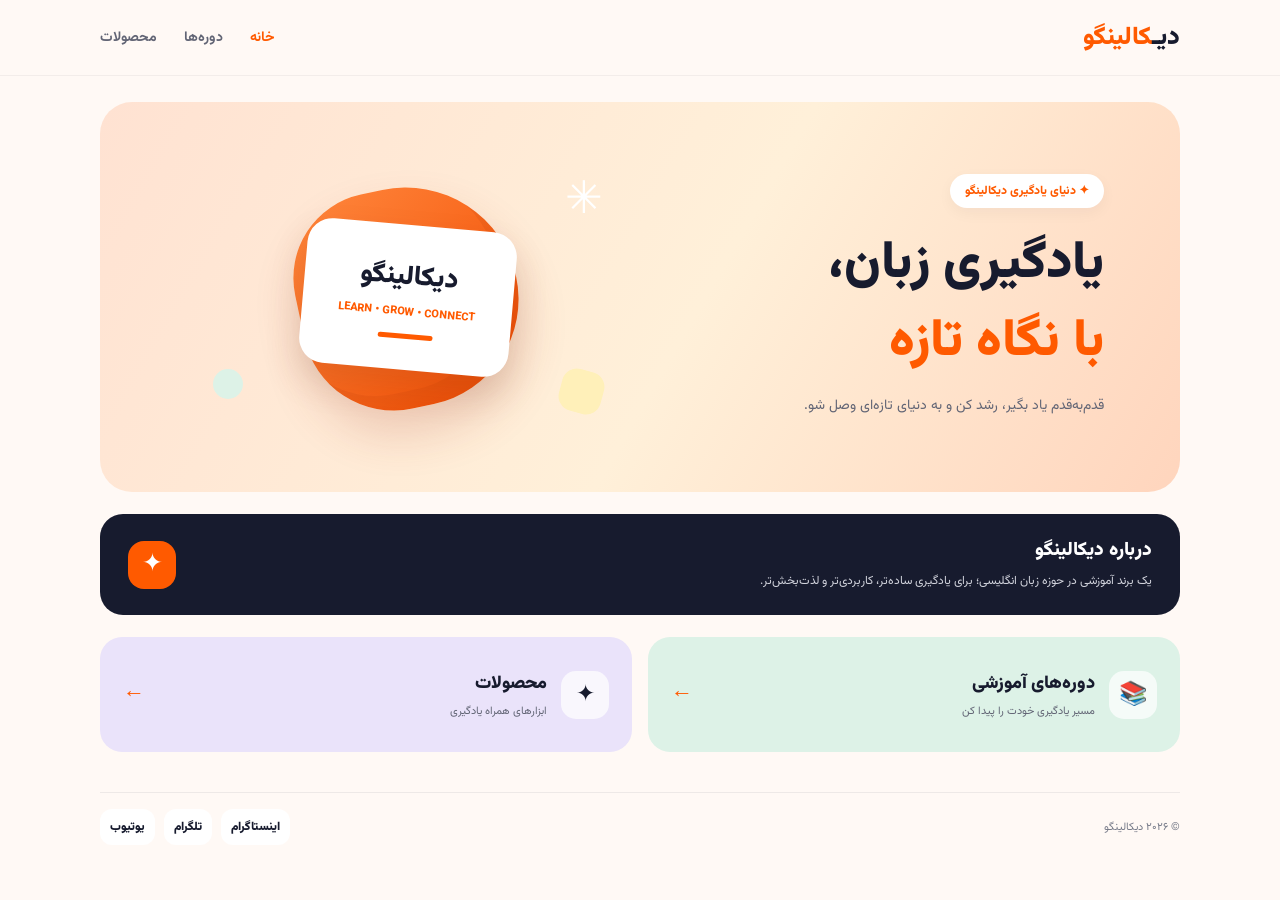
<file: index.html>
<!DOCTYPE html>
<html lang="fa" dir="rtl">
<head>
<link rel="icon" type="image/jpeg" href="./InShot_20261015_233634057.jpg">
<link rel="apple-touch-icon" href="./InShot_20261015_233634057.jpg">
<meta charset="UTF-8">
<meta name="viewport" content="width=device-width, initial-scale=1.0">
<meta name="theme-color" content="#FFF9F5">
<title>Dicalingo | دیکالینگو</title>
<meta name="description" content="دیکالینگو؛ تجربه‌ای تازه در یادگیری زبان انگلیسی">
<link href="https://fonts.googleapis.com/css2?family=Vazirmatn:wght@300;400;500;600;700;800;900&display=swap" rel="stylesheet">
<style>
:root{--orange:#FF5A00;--navy:#171B2E;--cream:#FFF9F5;--peach:#FFE2D2;--mint:#DDF2E7;--lavender:#EAE3FA;--yellow:#FFF0B9;--muted:#777B89}
*{box-sizing:border-box;margin:0;padding:0}
html{scroll-behavior:smooth}
body{font-family:Vazirmatn,sans-serif;background:var(--cream);color:var(--navy);overflow-x:hidden}
a{text-decoration:none;color:inherit;-webkit-tap-highlight-color:transparent}
.container{width:min(1080px,92%);margin:auto}
header{height:76px;display:flex;align-items:center;position:sticky;top:0;z-index:20;background:#fff9f5ed;backdrop-filter:blur(14px);border-bottom:1px solid #171b2e0d}
.nav{display:flex;align-items:center;justify-content:space-between;gap:15px}
.logo{font-size:25px;font-weight:900;white-space:nowrap}
.logo span{color:var(--orange)}
nav{display:flex;align-items:center;gap:27px;font-size:14px;font-weight:700;color:#626575}
nav a{transition:.2s}nav a:hover,nav a.active{color:var(--orange)}
.hero{margin:26px auto 0;min-height:390px;border-radius:32px;background:linear-gradient(120deg,#FFE2D2,#FFF0D9 55%,#FFD5BD);display:grid;grid-template-columns:1fr 1fr;align-items:center;padding:38px 7%;position:relative;overflow:hidden}
.hero-copy{position:relative;z-index:2}
.eyebrow{display:inline-block;background:white;border-radius:30px;padding:8px 15px;color:var(--orange);font-size:12px;font-weight:800;box-shadow:0 5px 15px #171b2e0b}
.hero h1{font-size:clamp(34px,4.5vw,52px);line-height:1.5;font-weight:900;margin:18px 0 10px}
.hero h1 span{color:var(--orange)}
.hero-copy p{font-size:14px;color:#626575;line-height:2}
.hero-art{height:290px;position:relative;display:grid;place-items:center}
.orb{width:220px;height:220px;border-radius:43% 57% 54% 46%;background:linear-gradient(145deg,#ff873d,#f34b00);position:absolute;box-shadow:inset -15px -18px 0 #a52d001c,0 25px 45px #a73a2530;transform:rotate(-12deg);animation:float 6s ease-in-out infinite}
.brand-card{position:absolute;width:210px;height:145px;border-radius:25px;background:white;box-shadow:0 18px 35px #71341d25;display:flex;flex-direction:column;align-items:center;justify-content:center;transform:rotate(5deg);animation:float2 5s ease-in-out infinite}
.brand-card strong{font-size:27px;font-weight:900}
.brand-card small{color:var(--orange);font-size:11px;font-weight:800;margin-top:5px;direction:ltr}
.brand-card i{width:55px;height:5px;border-radius:10px;background:var(--orange);margin-top:13px}
.star{position:absolute;right:8%;top:5%;font-size:45px;color:white}
.bubble{position:absolute;width:43px;height:43px;border-radius:15px;background:var(--yellow);right:8%;bottom:10%;transform:rotate(15deg)}
.dot{position:absolute;width:30px;height:30px;border-radius:50%;background:var(--mint);left:8%;bottom:15%}
.intro{margin:22px auto 0;background:var(--navy);color:white;border-radius:23px;padding:22px 28px;display:flex;align-items:center;justify-content:space-between;gap:18px}
.intro h2{font-size:19px;font-weight:900;margin-bottom:4px}
.intro p{font-size:12px;line-height:2;color:#d1d3dc}
.intro-mark{width:48px;height:48px;border-radius:16px;background:var(--orange);display:grid;place-items:center;font-size:25px;flex-shrink:0}
.quick-links{display:grid;grid-template-columns:1fr 1fr;gap:16px;margin:22px auto}
.quick-card{min-height:115px;padding:20px 23px;border-radius:22px;display:flex;align-items:center;gap:14px;transition:.25s}
.quick-card:hover{transform:translateY(-4px);box-shadow:0 12px 25px #171b2e10}
.quick-card.courses{background:var(--mint)}
.quick-card.products{background:var(--lavender)}
.quick-card h3{font-size:18px;font-weight:900}
.quick-card p{font-size:11px;color:#626575;margin-top:5px}
.quick-icon{width:48px;height:48px;border-radius:15px;background:#ffffffb8;display:grid;place-items:center;font-size:23px;flex-shrink:0}
.arrow{font-size:22px;color:var(--orange);margin-right:auto}
footer{padding:18px 0 24px}
.footer-inner{display:flex;align-items:center;justify-content:space-between;gap:15px;border-top:1px solid #171b2e12;padding-top:16px}
.footer-copy{font-size:11px;color:var(--muted)}
.socials{display:flex;align-items:center;gap:9px}
.socials a{width:auto;min-width:36px;height:36px;padding:0 10px;white-space:nowrap;border-radius:12px;background:white;display:grid;place-items:center;color:var(--navy);font-size:12px;font-weight:900;transition:.2s}
.socials a:hover{background:var(--orange);color:white;transform:translateY(-2px)}
@keyframes float{50%{transform:translateY(-10px) rotate(-7deg)}}
@keyframes float2{50%{transform:translateY(-8px) rotate(8deg)}}
a:focus-visible{outline:3px solid var(--orange);outline-offset:4px}
@media(max-width:700px){
 header{height:66px}.logo{font-size:21px}nav{gap:13px;font-size:12px}
 .hero{grid-template-columns:1fr;text-align:center;padding:28px 6% 12px;min-height:unset;border-radius:25px}
 .hero h1{font-size:34px;margin:13px 0 7px}.hero-copy p{font-size:12px}
 .hero-art{height:215px}.orb{width:165px;height:165px}.brand-card{width:165px;height:115px}
 .brand-card strong{font-size:23px}.brand-card small{font-size:9px}.star{font-size:35px}
 .intro{padding:17px 19px;border-radius:19px}.intro h2{font-size:16px}.intro p{font-size:11px}
 .quick-links{gap:10px}.quick-card{padding:14px;min-height:105px;gap:9px}
 .quick-card h3{font-size:14px}.quick-card p{font-size:10px}.quick-icon{width:38px;height:38px;font-size:19px}
 .arrow{font-size:17px}
}
@media(max-width:360px){.container{width:94%}nav{gap:9px;font-size:11px}.logo{font-size:19px}.quick-card{padding:11px}.quick-card h3{font-size:13px}}
@media(prefers-reduced-motion:reduce){*,*:before,*:after{animation:none!important;transition:none!important;scroll-behavior:auto!important}}
</style>
</head>
<body>
<header>
 <div class="container nav">
  <a class="logo" href="index.html">دیـ<span>کالینگو</span></a>
  <nav aria-label="منوی اصلی">
   <a class="active" href="index.html">خانه</a>
   <a href="courses.html">دوره‌ها</a>
   <a href="products.html">محصولات</a>
  </nav>
 </div>
</header>
<main class="container">
 <section class="hero">
  <div class="hero-copy">
   <div class="eyebrow">✦ دنیای یادگیری دیکالینگو</div>
   <h1>یادگیری زبان،<br><span>با نگاه تازه</span></h1>
   <p>قدم‌به‌قدم یاد بگیر، رشد کن و به دنیای تازه‌ای وصل شو.</p>
  </div>
  <div class="hero-art" aria-hidden="true">
   <div class="orb"></div><div class="star">✳</div><div class="dot"></div><div class="bubble"></div>
   <div class="brand-card"><strong>دیکالینگو</strong><small>LEARN • GROW • CONNECT</small><i></i></div>
  </div>
 </section>
 <section class="intro">
  <div><h2>درباره دیکالینگو</h2><p>یک برند آموزشی در حوزه زبان انگلیسی؛ برای یادگیری ساده‌تر، کاربردی‌تر و لذت‌بخش‌تر.</p></div>
  <div class="intro-mark">✦</div>
 </section>
 <section class="quick-links">
  <a class="quick-card courses" href="courses.html">
   <div class="quick-icon">📚</div>
   <div><h3>دوره‌های آموزشی</h3><p>مسیر یادگیری خودت را پیدا کن</p></div>
   <span class="arrow">←</span>
  </a>
  <a class="quick-card products" href="products.html">
   <div class="quick-icon">✦</div>
   <div><h3>محصولات</h3><p>ابزارهای همراه یادگیری</p></div>
   <span class="arrow">←</span>
  </a>
 </section>
</main>
<footer><div class="container footer-inner">
 <div class="footer-copy">© ۲۰۲۶ دیکالینگو</div>
 <div class="socials">
  <a href="https://instagram.com/dicalingo" target="_blank" rel="noopener noreferrer" aria-label="اینستاگرام">اینستاگرام</a>
  <a href="https://t.me/dicalingo" target="_blank" rel="noopener noreferrer" aria-label="تلگرام">تلگرام</a>
  <a href="https://www.youtube.com/@dicalingo" target="_blank" rel="noopener noreferrer" aria-label="یوتیوب">یوتیوب</a>
 </div>
</div></footer>
</body>
</html>
</file>
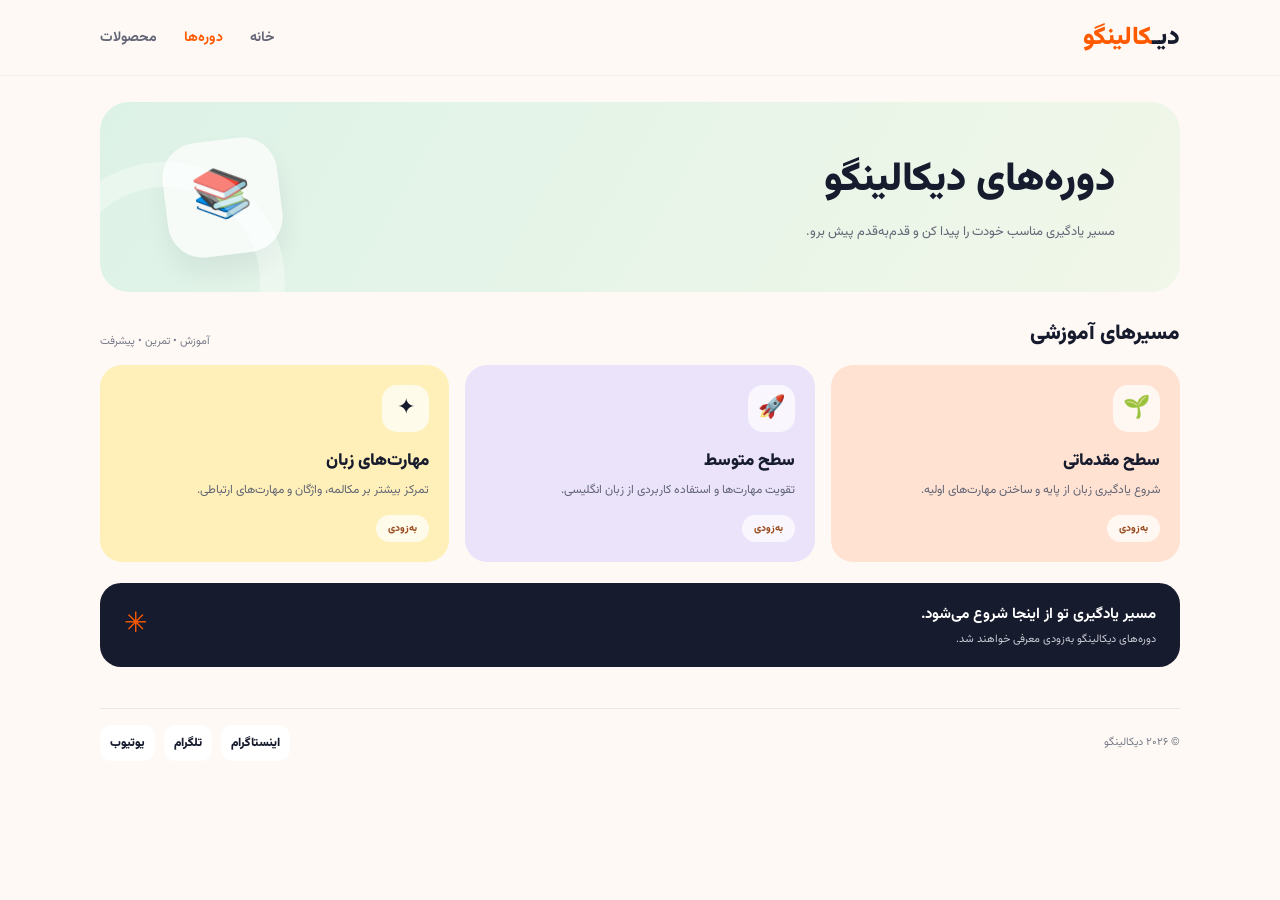
<file: courses.html>
<!DOCTYPE html>
<html lang="fa" dir="rtl">
<head>
<meta charset="UTF-8">
<meta name="viewport" content="width=device-width, initial-scale=1.0">
<meta name="theme-color" content="#FFF9F5">
<title>دوره‌ها | Dicalingo</title>
<meta name="description" content="مسیرهای آموزشی زبان انگلیسی دیکالینگو">
<link href="https://fonts.googleapis.com/css2?family=Vazirmatn:wght@300;400;500;600;700;800;900&display=swap" rel="stylesheet">
<style>
:root{--orange:#FF5A00;--navy:#171B2E;--cream:#FFF9F5;--peach:#FFE2D2;--mint:#DDF2E7;--lavender:#EAE3FA;--yellow:#FFF0B9;--muted:#777B89}
*{box-sizing:border-box;margin:0;padding:0}
body{font-family:Vazirmatn,sans-serif;background:var(--cream);color:var(--navy);min-height:100vh}
a{text-decoration:none;color:inherit;-webkit-tap-highlight-color:transparent}
.container{width:min(1080px,92%);margin:auto}
header{height:76px;display:flex;align-items:center;position:sticky;top:0;z-index:20;background:#fff9f5ed;backdrop-filter:blur(14px);border-bottom:1px solid #171b2e0d}
.nav{display:flex;align-items:center;justify-content:space-between;gap:15px}
.logo{font-size:25px;font-weight:900;white-space:nowrap}.logo span{color:var(--orange)}
nav{display:flex;align-items:center;gap:27px;font-size:14px;font-weight:700;color:#626575}
nav a:hover,nav a.active{color:var(--orange)}
.page-hero{margin:26px auto 22px;padding:30px 6%;min-height:190px;border-radius:29px;background:linear-gradient(120deg,#DDF2E7,#F1F7E9);display:flex;align-items:center;justify-content:space-between;gap:25px;overflow:hidden;position:relative}
.page-hero:after{content:"";position:absolute;width:190px;height:190px;border:25px solid #ffffff55;border-radius:50%;left:-55px;bottom:-110px}
.page-hero h1{font-size:clamp(27px,4vw,40px);font-weight:900}
.page-hero p{font-size:13px;color:#626575;margin-top:8px;line-height:2}
.hero-symbol{width:115px;height:115px;flex-shrink:0;border-radius:35px;background:#ffffffb8;display:grid;place-items:center;font-size:48px;transform:rotate(-7deg);box-shadow:0 15px 25px #171b2e10;animation:float 5s ease-in-out infinite}
.section-heading{display:flex;align-items:end;justify-content:space-between;gap:12px;margin:25px 0 15px}
.section-heading h2{font-size:21px;font-weight:900}
.section-heading span{font-size:11px;color:var(--muted)}
.cards{display:grid;grid-template-columns:repeat(3,minmax(0,1fr));gap:16px}
.card{border-radius:22px;padding:20px;min-height:195px;display:flex;flex-direction:column;justify-content:space-between;transition:.25s}
.card:hover{transform:translateY(-4px);box-shadow:0 14px 25px #171b2e10}
.card:nth-child(1){background:var(--peach)}.card:nth-child(2){background:var(--lavender)}.card:nth-child(3){background:var(--yellow)}
.card-icon{width:47px;height:47px;border-radius:15px;background:#ffffffb8;display:grid;place-items:center;font-size:22px}
.card h3{font-size:17px;font-weight:900;margin-top:16px}
.card p{font-size:12px;color:#626575;line-height:1.9;margin-top:5px}
.status{align-self:flex-start;margin-top:13px;padding:6px 12px;border-radius:20px;background:#ffffffb8;color:#9a4c20;font-size:10px;font-weight:800}
.banner{margin:21px 0 23px;padding:19px 24px;border-radius:21px;background:var(--navy);color:white;display:flex;justify-content:space-between;align-items:center;gap:15px}
.banner strong{font-size:15px}.banner p{font-size:11px;color:#c9cbd4;margin-top:4px}
.banner-mark{font-size:28px;color:var(--orange)}
footer{padding:18px 0 23px}
.footer-inner{display:flex;justify-content:space-between;align-items:center;gap:15px;border-top:1px solid #171b2e12;padding-top:16px}
.footer-copy{font-size:11px;color:var(--muted)}
.socials{display:flex;gap:9px}.socials a{width:auto;min-width:36px;height:36px;padding:0 10px;white-space:nowrap;border-radius:12px;background:white;display:grid;place-items:center;font-size:12px;font-weight:900;transition:.2s}
.socials a:hover{background:var(--orange);color:white}
@keyframes float{50%{transform:translateY(-8px) rotate(-3deg)}}
a:focus-visible{outline:3px solid var(--orange);outline-offset:4px}
@media(max-width:700px){
 header{height:66px}.logo{font-size:21px}nav{gap:13px;font-size:12px}
 .page-hero{padding:23px 20px;min-height:150px;border-radius:24px}.hero-symbol{width:85px;height:85px;font-size:37px;border-radius:26px}
 .page-hero h1{font-size:25px}.page-hero p{font-size:11px}
 .cards{grid-template-columns:repeat(2,minmax(0,1fr));gap:11px}
 .card{min-height:175px;padding:15px}.card h3{font-size:15px;margin-top:13px}.card p{font-size:11px}
 .section-heading h2{font-size:18px}.section-heading span{font-size:10px}
 .banner{padding:16px 18px}.banner strong{font-size:13px}
}
@media(max-width:360px){.container{width:94%}nav{gap:9px;font-size:11px}.logo{font-size:19px}.page-hero{gap:10px;padding:20px 14px}.hero-symbol{width:70px;height:70px;font-size:30px}.card{padding:12px}}
@media(prefers-reduced-motion:reduce){*,*:before,*:after{animation:none!important;transition:none!important}}
</style>
</head>
<body>
<header><div class="container nav">
<a class="logo" href="index.html">دیـ<span>کالینگو</span></a>
<nav aria-label="منوی اصلی">
<a href="index.html">خانه</a><a class="active" href="courses.html">دوره‌ها</a><a href="products.html">محصولات</a>
</nav>
</div></header>
<main class="container">
<section class="page-hero">
<div><h1>دوره‌های دیکالینگو</h1><p>مسیر یادگیری مناسب خودت را پیدا کن و قدم‌به‌قدم پیش برو.</p></div>
<div class="hero-symbol" aria-hidden="true">📚</div>
</section>
<div class="section-heading"><h2>مسیرهای آموزشی</h2><span>آموزش • تمرین • پیشرفت</span></div>
<section class="cards">
<article class="card"><div><div class="card-icon">🌱</div><h3>سطح مقدماتی</h3><p>شروع یادگیری زبان از پایه و ساختن مهارت‌های اولیه.</p></div><span class="status">به‌زودی</span></article>
<article class="card"><div><div class="card-icon">🚀</div><h3>سطح متوسط</h3><p>تقویت مهارت‌ها و استفاده کاربردی از زبان انگلیسی.</p></div><span class="status">به‌زودی</span></article>
<article class="card"><div><div class="card-icon">✦</div><h3>مهارت‌های زبان</h3><p>تمرکز بیشتر بر مکالمه، واژگان و مهارت‌های ارتباطی.</p></div><span class="status">به‌زودی</span></article>
</section>
<section class="banner"><div><strong>مسیر یادگیری تو از اینجا شروع می‌شود.</strong><p>دوره‌های دیکالینگو به‌زودی معرفی خواهند شد.</p></div><div class="banner-mark">✳</div></section>
</main>
<footer><div class="container footer-inner">
<div class="footer-copy">© ۲۰۲۶ دیکالینگو</div>
<div class="socials">
<a href="https://instagram.com/dicalingo" target="_blank" rel="noopener noreferrer" aria-label="اینستاگرام">اینستاگرام</a>
<a href="https://t.me/dicalingo" target="_blank" rel="noopener noreferrer" aria-label="تلگرام">تلگرام</a>
<a href="https://www.youtube.com/@dicalingo" target="_blank" rel="noopener noreferrer" aria-label="یوتیوب">یوتیوب</a>
</div></div></footer>
</body>
</html>
</file>
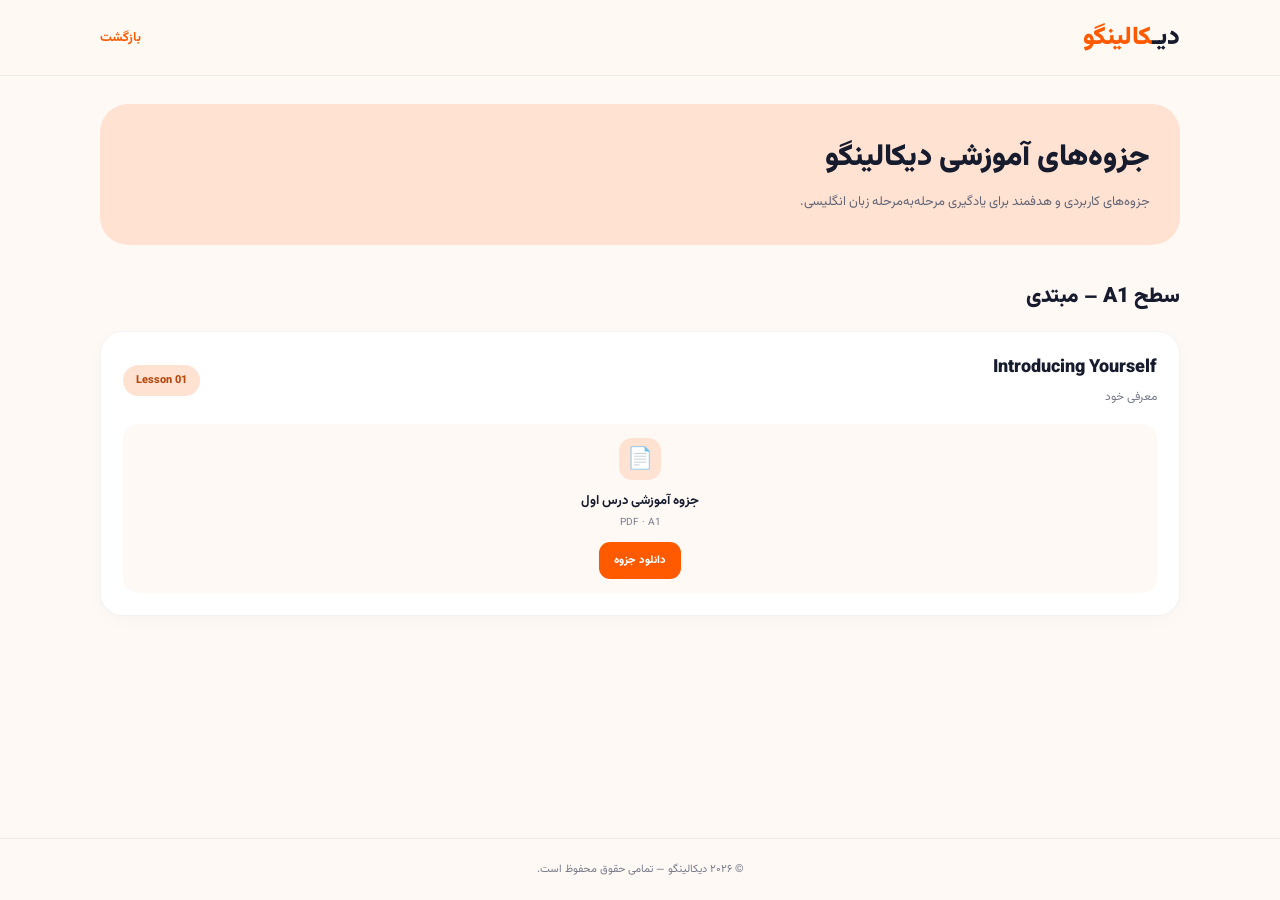
<file: notes.html>
<!DOCTYPE html>
<html lang="fa" dir="rtl">
<head>
<meta charset="UTF-8">
<meta name="viewport" content="width=device-width, initial-scale=1.0">
<meta name="theme-color" content="#FFF9F5">
<title>جزوه‌های آموزشی | Dicalingo</title>
<meta name="description" content="دانلود جزوه‌های آموزش زبان انگلیسی دیکالینگو">

<link href="https://fonts.googleapis.com/css2?family=Vazirmatn:wght@300;400;500;600;700;800;900&display=swap" rel="stylesheet">

<style>
:root {
  --orange:#FF5A00;
  --navy:#171B2E;
  --cream:#FFF9F5;
  --peach:#FFE2D2;
  --mint:#DDF2E7;
  --muted:#777B89;
}

* {
  box-sizing:border-box;
  margin:0;
  padding:0;
}

body {
  font-family:Vazirmatn,sans-serif;
  background:var(--cream);
  color:var(--navy);
  min-height:100vh;
  display:flex;
  flex-direction:column;
}

a {
  text-decoration:none;
  color:inherit;
  -webkit-tap-highlight-color:transparent;
  tap-highlight-color:transparent;
}

a:link,
a:visited,
a:hover,
a:active,
a:focus,
a:focus-visible {
  outline:none !important;
  -webkit-tap-highlight-color:transparent !important;
  -webkit-focus-ring-color:transparent !important;
  box-shadow:none !important;
}

.container {
  width:min(1080px,92%);
  margin:auto;
}

header {
  height:76px;
  display:flex;
  align-items:center;
  background:#fff9f5ed;
  border-bottom:1px solid #171b2e0d;
}

.nav {
  display:flex;
  align-items:center;
  justify-content:space-between;
}

.logo {
  font-size:25px;
  font-weight:900;
}

.logo span {
  color:var(--orange);
}

.back {
  font-size:13px;
  font-weight:700;
  color:var(--orange);
  text-align:center;
}

.hero {
  margin:28px 0;
  padding:30px;
  border-radius:28px;
  background:var(--peach);
}

.hero h1 {
  font-size:30px;
  font-weight:900;
}

.hero p {
  font-size:13px;
  line-height:2;
  color:#626575;
  margin-top:8px;
}

.section-title {
  font-size:21px;
  font-weight:900;
  margin:35px 0 18px;
}

.lesson {
  background:white;
  border:1px solid #171b2e0d;
  border-radius:22px;
  padding:22px;
  margin-bottom:17px;
  box-shadow:0 5px 18px #171b2e06;
}

.lesson-top {
  display:flex;
  justify-content:space-between;
  align-items:center;
  gap:12px;
  margin-bottom:18px;
}

.lesson-number {
  background:var(--peach);
  color:#b7470c;
  padding:7px 13px;
  border-radius:20px;
  font-size:11px;
  font-weight:800;
}

.lesson h3 {
  font-size:18px;
  font-weight:900;
}

.lesson p {
  font-size:12px;
  color:var(--muted);
  margin-top:6px;
}

.download {
  display:flex;
  flex-direction:column;
  align-items:center;
  justify-content:center;
  gap:12px;
  padding:14px;
  margin-top:12px;
  border-radius:15px;
  background:#FFF9F5;
  text-align:center;
}

.file-info {
  display:flex;
  flex-direction:column;
  align-items:center;
  gap:11px;
  text-align:center;
}

.file-icon {
  width:42px;
  height:42px;
  display:grid;
  place-items:center;
  border-radius:13px;
  background:var(--peach);
  font-size:21px;
}

.file-info strong {
  display:block;
  font-size:13px;
}

.file-info small {
  display:block;
  color:var(--muted);
  font-size:10px;
  margin-top:4px;
}

.download-btn {
  background:var(--orange);
  color:white;
  padding:10px 15px;
  border-radius:11px;
  font-size:11px;
  font-weight:800;
  white-space:nowrap;
  text-align:center;
}

.download-btn:hover {
  background:#e95000;
}

main {
  flex:1;
}

footer {
  margin-top:55px;
  padding:22px 0;
  border-top:1px solid #171b2e12;
  text-align:center;
  color:var(--muted);
  font-size:11px;
}

@media(max-width:500px) {
  .hero h1 {
    font-size:24px;
  }

  .lesson {
    padding:16px;
  }

  .lesson h3 {
    font-size:16px;
  }

  .download {
    padding:11px;
  }

  .download-btn {
    padding:9px 11px;
  }
}
</style>
</head>

<body>

<header>
  <div class="container nav">
    <a class="logo" href="index.html">دیـ<span>کالینگو</span></a>
    <a class="back" href="products.html">بازگشت</a>
  </div>
</header>

<main class="container">

  <section class="hero">
    <h1>جزوه‌های آموزشی دیکالینگو</h1>
    <p>جزوه‌های کاربردی و هدفمند برای یادگیری مرحله‌به‌مرحله زبان انگلیسی.</p>
  </section>

  <h2 class="section-title">سطح A1 – مبتدی</h2>

  <article class="lesson">

    <div class="lesson-top">
      <div>
        <h3>Introducing Yourself</h3>
        <p>معرفی خود</p>
      </div>
      <span class="lesson-number">Lesson 01</span>
    </div>

    <a class="download" href="A1-Lesson-01.pdf" download>
      <div class="file-info">
        <div class="file-icon">📄</div>
        <div>
          <strong>جزوه آموزشی درس اول</strong>
          <small>PDF · A1</small>
        </div>
      </div>
      <span class="download-btn">دانلود جزوه</span>
    </a>

  </article>

</main>

<footer>
  © ۲۰۲۶ دیکالینگو — تمامی حقوق محفوظ است.
</footer>

</body>
</html>
</file>
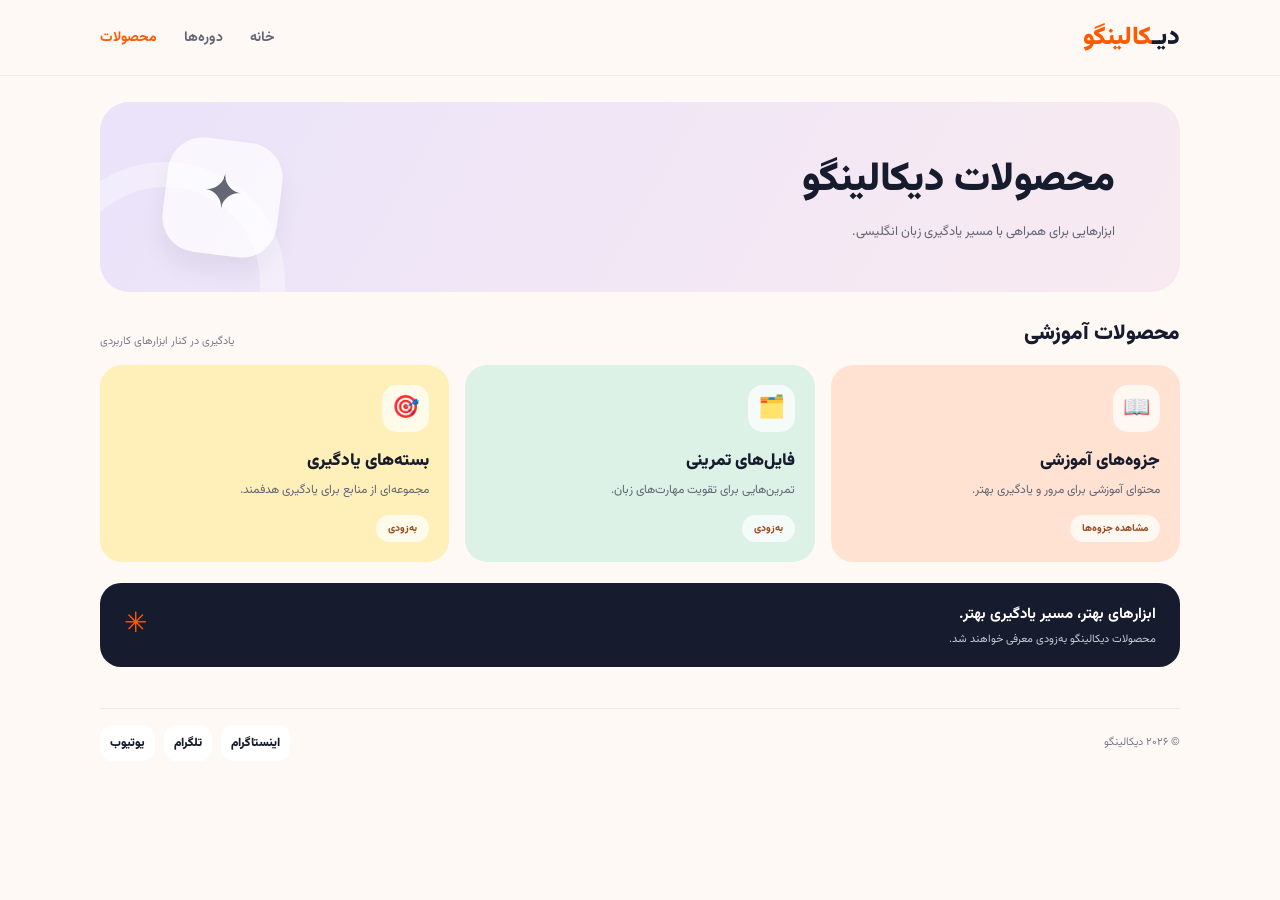
<file: products.html>
<!DOCTYPE html>
<html lang="fa" dir="rtl">
<head>
<meta charset="UTF-8">
<meta name="viewport" content="width=device-width, initial-scale=1.0">
<meta name="theme-color" content="#FFF9F5">
<title>محصولات | Dicalingo</title>
<meta name="description" content="محصولات و ابزارهای آموزشی دیکالینگو">
<link href="https://fonts.googleapis.com/css2?family=Vazirmatn:wght@300;400;500;600;700;800;900&display=swap" rel="stylesheet">
<style>
:root{--orange:#FF5A00;--navy:#171B2E;--cream:#FFF9F5;--peach:#FFE2D2;--mint:#DDF2E7;--lavender:#EAE3FA;--yellow:#FFF0B9;--muted:#777B89}
*{box-sizing:border-box;margin:0;padding:0}
body{font-family:Vazirmatn,sans-serif;background:var(--cream);color:var(--navy);min-height:100vh}
a{text-decoration:none;color:inherit;-webkit-tap-highlight-color:transparent}
.container{width:min(1080px,92%);margin:auto}
header{height:76px;display:flex;align-items:center;position:sticky;top:0;z-index:20;background:#fff9f5ed;backdrop-filter:blur(14px);border-bottom:1px solid #171b2e0d}
.nav{display:flex;align-items:center;justify-content:space-between;gap:15px}
.logo{font-size:25px;font-weight:900;white-space:nowrap}.logo span{color:var(--orange)}
nav{display:flex;align-items:center;gap:27px;font-size:14px;font-weight:700;color:#626575}
nav a:hover,nav a.active{color:var(--orange)}
.page-hero{margin:26px auto 22px;padding:30px 6%;min-height:190px;border-radius:29px;background:linear-gradient(120deg,#EAE3FA,#F8EAF0);display:flex;align-items:center;justify-content:space-between;gap:25px;overflow:hidden;position:relative}
.page-hero:after{content:"";position:absolute;width:190px;height:190px;border:25px solid #ffffff55;border-radius:50%;left:-55px;bottom:-110px}
.page-hero h1{font-size:clamp(27px,4vw,40px);font-weight:900}
.page-hero p{font-size:13px;color:#626575;margin-top:8px;line-height:2}
.hero-symbol{width:115px;height:115px;flex-shrink:0;border-radius:35px;background:#ffffffb8;display:grid;place-items:center;font-size:48px;transform:rotate(7deg);box-shadow:0 15px 25px #171b2e10;animation:float 5s ease-in-out infinite}
.section-heading{display:flex;align-items:end;justify-content:space-between;gap:12px;margin:25px 0 15px}
.section-heading h2{font-size:21px;font-weight:900}
.section-heading span{font-size:11px;color:var(--muted)}
.cards{display:grid;grid-template-columns:repeat(3,minmax(0,1fr));gap:16px}
.card{border-radius:22px;padding:20px;min-height:195px;display:flex;flex-direction:column;justify-content:space-between;transition:.25s}
.card:hover{transform:translateY(-4px);box-shadow:0 14px 25px #171b2e10}
.card:nth-child(1){background:var(--peach)}.card:nth-child(2){background:var(--mint)}.card:nth-child(3){background:var(--yellow)}
.card-icon{width:47px;height:47px;border-radius:15px;background:#ffffffb8;display:grid;place-items:center;font-size:22px}
.card h3{font-size:17px;font-weight:900;margin-top:16px}
.card p{font-size:12px;color:#626575;line-height:1.9;margin-top:5px}
.status{align-self:flex-start;margin-top:13px;padding:6px 12px;border-radius:20px;background:#ffffffb8;color:#9a4c20;font-size:10px;font-weight:800}
.banner{margin:21px 0 23px;padding:19px 24px;border-radius:21px;background:var(--navy);color:white;display:flex;justify-content:space-between;align-items:center;gap:15px}
.banner strong{font-size:15px}.banner p{font-size:11px;color:#c9cbd4;margin-top:4px}
.banner-mark{font-size:28px;color:var(--orange)}
footer{padding:18px 0 23px}
.footer-inner{display:flex;justify-content:space-between;align-items:center;gap:15px;border-top:1px solid #171b2e12;padding-top:16px}
.footer-copy{font-size:11px;color:var(--muted)}
.socials{display:flex;gap:9px}.socials a{width:auto;min-width:36px;height:36px;padding:0 10px;white-space:nowrap;border-radius:12px;background:white;display:grid;place-items:center;font-size:12px;font-weight:900;transition:.2s}
.socials a:hover{background:var(--orange);color:white}
@keyframes float{50%{transform:translateY(-8px) rotate(3deg)}}
a:focus-visible{outline:3px solid var(--orange);outline-offset:4px}
@media(max-width:700px){
 header{height:66px}.logo{font-size:21px}nav{gap:13px;font-size:12px}
 .page-hero{padding:23px 20px;min-height:150px;border-radius:24px}.hero-symbol{width:85px;height:85px;font-size:37px;border-radius:26px}
 .page-hero h1{font-size:25px}.page-hero p{font-size:11px}
 .cards{grid-template-columns:repeat(2,minmax(0,1fr));gap:11px}
 .card{min-height:175px;padding:15px}.card h3{font-size:15px;margin-top:13px}.card p{font-size:11px}
 .section-heading h2{font-size:18px}.section-heading span{font-size:10px}
 .banner{padding:16px 18px}.banner strong{font-size:13px}
}
@media(max-width:360px){.container{width:94%}nav{gap:9px;font-size:11px}.logo{font-size:19px}.page-hero{gap:10px;padding:20px 14px}.hero-symbol{width:70px;height:70px;font-size:30px}.card{padding:12px}}
@media(prefers-reduced-motion:reduce){*,*:before,*:after{animation:none!important;transition:none!important}}
</style>
</head>
<body>
<header><div class="container nav">
<a class="logo" href="index.html">دیـ<span>کالینگو</span></a>
<nav aria-label="منوی اصلی">
<a href="index.html">خانه</a><a href="courses.html">دوره‌ها</a><a class="active" href="products.html">محصولات</a>
</nav>
</div></header>
<main class="container">
<section class="page-hero">
<div><h1>محصولات دیکالینگو</h1><p>ابزارهایی برای همراهی با مسیر یادگیری زبان انگلیسی.</p></div>
<div class="hero-symbol" aria-hidden="true">✦</div>
</section>
<div class="section-heading"><h2>محصولات آموزشی</h2><span>یادگیری در کنار ابزارهای کاربردی</span></div>
<section class="cards">
<a href="notes.html" class="card">
<div><div class="card-icon">📖</div><h3>جزوه‌های آموزشی</h3><p>محتوای آموزشی برای مرور و یادگیری بهتر.</p></div>
<span class="status" style="text-align:center;">مشاهده جزوه‌ها</span>
</a>
<article class="card"><div><div class="card-icon">🗂️</div><h3>فایل‌های تمرینی</h3><p>تمرین‌هایی برای تقویت مهارت‌های زبان.</p></div><span class="status">به‌زودی</span></article>
<article class="card"><div><div class="card-icon">🎯</div><h3>بسته‌های یادگیری</h3><p>مجموعه‌ای از منابع برای یادگیری هدفمند.</p></div><span class="status">به‌زودی</span></article>
</section>
<section class="banner"><div><strong>ابزارهای بهتر، مسیر یادگیری بهتر.</strong><p>محصولات دیکالینگو به‌زودی معرفی خواهند شد.</p></div><div class="banner-mark">✳</div></section>
</main>
<footer><div class="container footer-inner">
<div class="footer-copy">© ۲۰۲۶ دیکالینگو</div>
<div class="socials">
<a href="https://instagram.com/dicalingo" target="_blank" rel="noopener noreferrer" aria-label="اینستاگرام">اینستاگرام</a>
<a href="https://t.me/dicalingo" target="_blank" rel="noopener noreferrer" aria-label="تلگرام">تلگرام</a>
<a href="https://www.youtube.com/@dicalingo" target="_blank" rel="noopener noreferrer" aria-label="یوتیوب">یوتیوب</a>
</div></div></footer>
</body>
</html>
</file>
